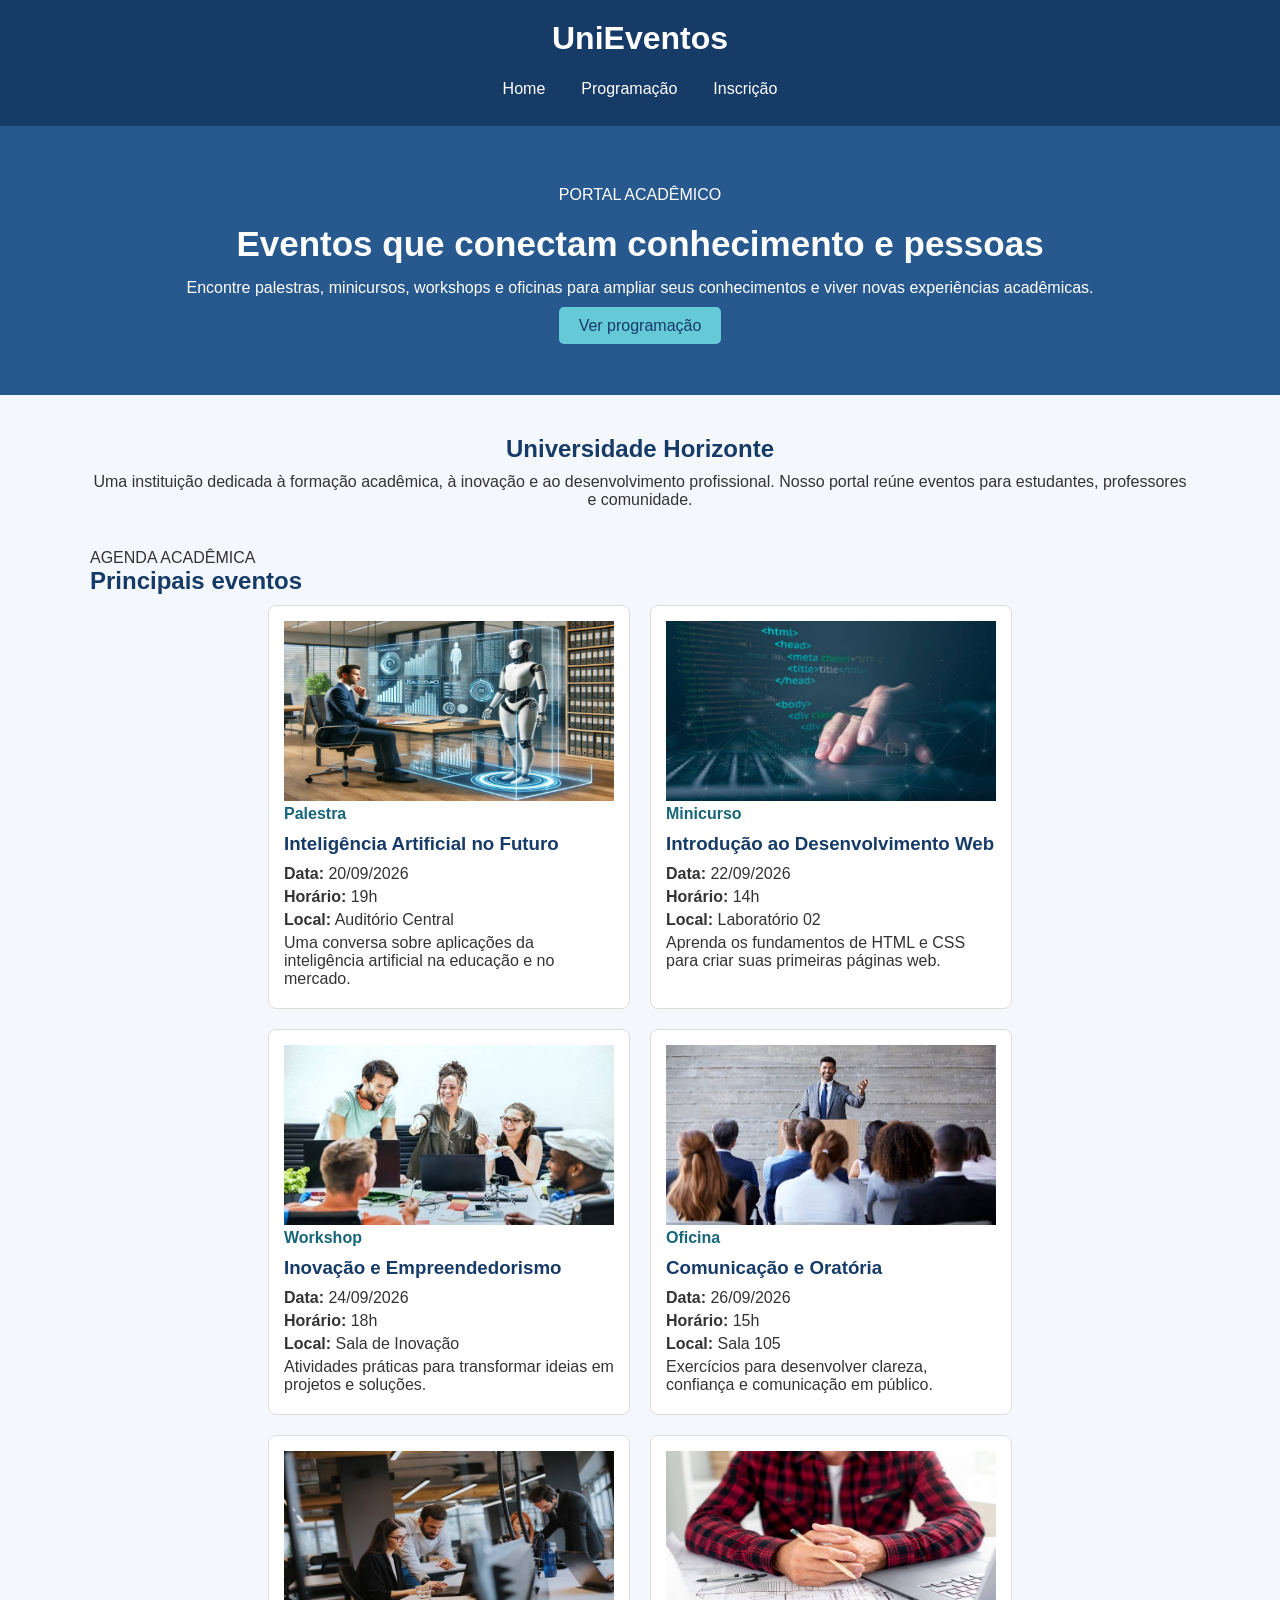
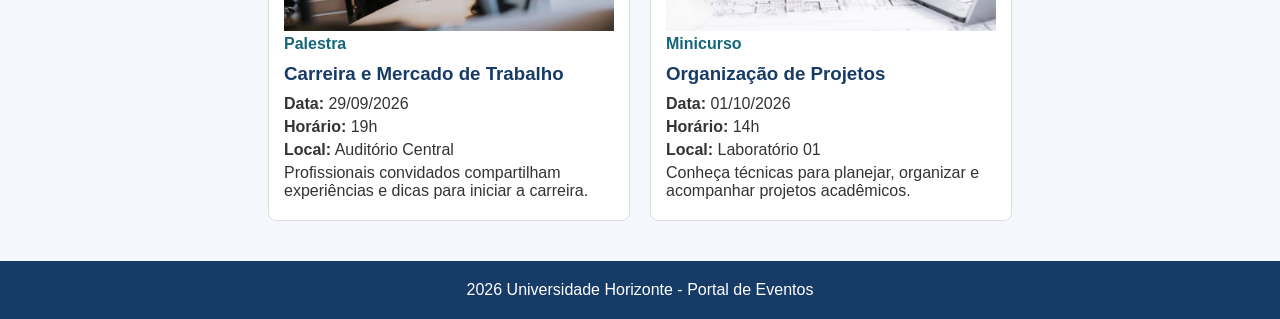
<file: index.html>
<!DOCTYPE html>
<html lang="pt-BR">

<head>
    <meta charset="UTF-8">
    <meta name="viewport" content="width=device-width, initial-scale=1.0">
    <title>Eventos Universitários</title>
    <link rel="stylesheet" href="style.css">
</head>

<body>
    <header class="cabecalho">
        <h1>UniEventos</h1>
        <nav class="navbar">
            <a href="index.html">Home</a>
            <a href="programacao.html">Programação</a>
            <a href="inscricao.html">Inscrição</a>
        </nav>
    </header>

    <main>
        <section class="hero">
            <div>
                <p class="destaque">PORTAL ACADÊMICO</p>
                <h2>Eventos que conectam conhecimento e pessoas</h2>
                <p>Encontre palestras, minicursos, workshops e oficinas para ampliar seus conhecimentos e viver novas
                    experiências acadêmicas.</p>
                <a class="botao" href="programacao.html">Ver programação</a>
            </div>
        </section>

        <section class="instituicao">
            <h2>Universidade Horizonte</h2>
            <p>Uma instituição dedicada à formação acadêmica, à inovação e ao desenvolvimento profissional. Nosso portal
                reúne eventos para estudantes, professores e comunidade.</p>
        </section>

        <section class="eventos">
            <div class="titulo-secao">
                <p class="destaque">AGENDA ACADÊMICA</p>
                <h2>Principais eventos</h2>
            </div>

            <div class="cards">
                <article class="card">
                    <img src="./images/inteligencia-artificial.jpg" alt="Inteligência artificial no futuro">
                    <div class="card-conteudo">
                        <span class="categoria">Palestra</span>
                        <h3>Inteligência Artificial no Futuro</h3>
                        <p><strong>Data:</strong> 20/09/2026</p>
                        <p><strong>Horário:</strong> 19h</p>
                        <p><strong>Local:</strong> Auditório Central</p>
                        <p>Uma conversa sobre aplicações da inteligência artificial na educação e no mercado.</p>
                    </div>
                </article>

                <article class="card">
                    <img src="./images/desenvolvimento-web.jpg" alt="Introdução ao desenvolvimento web">
                    <div class="card-conteudo">
                        <span class="categoria">Minicurso</span>
                        <h3>Introdução ao Desenvolvimento Web</h3>
                        <p><strong>Data:</strong> 22/09/2026</p>
                        <p><strong>Horário:</strong> 14h</p>
                        <p><strong>Local:</strong> Laboratório 02</p>
                        <p>Aprenda os fundamentos de HTML e CSS para criar suas primeiras páginas web.</p>
                    </div>
                </article>

                <article class="card">
                    <img src="./images/inovacao-empreendedorismo.jpg" alt="Inovação e Empreendedorismo">
                    <div class="card-conteudo">
                        <span class="categoria">Workshop</span>
                        <h3>Inovação e Empreendedorismo</h3>
                        <p><strong>Data:</strong> 24/09/2026</p>
                        <p><strong>Horário:</strong> 18h</p>
                        <p><strong>Local:</strong> Sala de Inovação</p>
                        <p>Atividades práticas para transformar ideias em projetos e soluções.</p>
                    </div>
                </article>

                <article class="card">
                    <img src="./images/comunicacao.jpg" alt="Comunicação e oratória">
                    <div class="card-conteudo">
                        <span class="categoria">Oficina</span>
                        <h3>Comunicação e Oratória</h3>
                        <p><strong>Data:</strong> 26/09/2026</p>
                        <p><strong>Horário:</strong> 15h</p>
                        <p><strong>Local:</strong> Sala 105</p>
                        <p>Exercícios para desenvolver clareza, confiança e comunicação em público.</p>
                    </div>
                </article>

                <article class="card">
                    <img src="./images/carreira-mercado.jpg" alt="Carreira e mercado de trabalho">
                    <div class="card-conteudo">
                        <span class="categoria">Palestra</span>
                        <h3>Carreira e Mercado de Trabalho</h3>
                        <p><strong>Data:</strong> 29/09/2026</p>
                        <p><strong>Horário:</strong> 19h</p>
                        <p><strong>Local:</strong> Auditório Central</p>
                        <p>Profissionais convidados compartilham experiências e dicas para iniciar a carreira.</p>
                    </div>
                </article>

                <article class="card">
                    <img src="./images/organizacao-projetos.jpg" alt="Organização de projetos">
                    <div class="card-conteudo">
                        <span class="categoria">Minicurso</span>
                        <h3>Organização de Projetos</h3>
                        <p><strong>Data:</strong> 01/10/2026</p>
                        <p><strong>Horário:</strong> 14h</p>
                        <p><strong>Local:</strong> Laboratório 01</p>
                        <p>Conheça técnicas para planejar, organizar e acompanhar projetos acadêmicos.</p>
                    </div>
                </article>
            </div>
        </section>
    </main>

    <footer class="rodape">
        <p> 2026 Universidade Horizonte - Portal de Eventos</p>
    </footer>
</body>

</html>
</file>
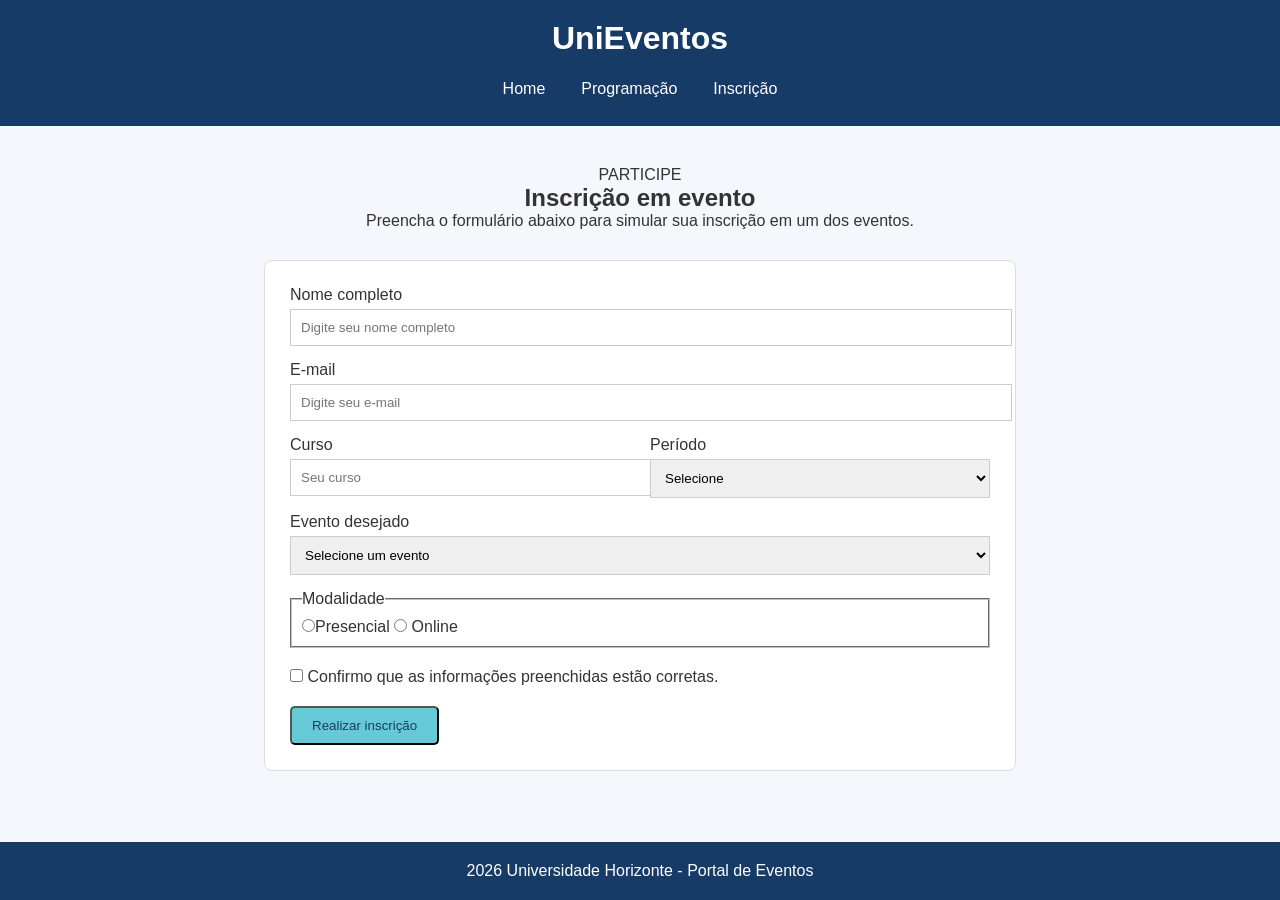
<file: inscricao.html>
<!DOCTYPE html>
<html lang="pt-BR">

<head>
    <meta charset="UTF-8">
    <meta name="viewport" content="width=device-width, initial-scale=1.0">
    <title>Inscrição - UniEventos</title>
    <link rel="stylesheet" href="style.css">
</head>

<body>
    <header class="cabecalho">
        <h1>UniEventos</h1>
        <nav class="navbar">
            <a href="index.html">Home</a>
            <a href="programacao.html">Programação</a>
            <a href="inscricao.html">Inscrição</a>
        </nav>
    </header>

    <main class="pagina">
        <section class="cabecalho-pagina">
            <p class="destaque">PARTICIPE</p>
            <h1>Inscrição em evento</h1>
            <p>Preencha o formulário abaixo para simular sua inscrição em um dos eventos.</p>
        </section>

        <section class="formulario-container">
            <form>
                <div class="grupo">
                    <label for="nome">Nome completo</label>
                    <input type="text" id="nome" name="nome" placeholder="Digite seu nome completo" required>
                </div>

                <div class="grupo">
                    <label for="email">E-mail</label>
                    <input type="email" id="email" name="email" placeholder="Digite seu e-mail" required>
                </div>

                <div class="linha-form">
                    <div class="grupo">
                        <label for="curso">Curso</label>
                        <input type="text" id="curso" name="curso" placeholder="Seu curso" required>
                    </div>

                    <div class="grupo">
                        <label for="periodo">Período</label>
                        <select id="periodo" name="periodo" required>
                            <option value="">Selecione</option>
                            <option>1º período</option>
                            <option>2º período</option>
                            <option>3º período</option>
                            <option>4º período</option>
                            <option>5º período</option>
                            <option>6º período</option>
                            <option>7º período</option>
                            <option>8º período</option>
                            <option>9º período</option>
                            <option>10º período</option>
                        </select>
                    </div>
                </div>

                <div class="grupo">
                    <label for="evento">Evento desejado</label>
                    <select id="evento" name="evento" required>
                        <option value="">Selecione um evento</option>
                        <option>Inteligência Artificial no Futuro</option>
                        <option>Introdução ao Desenvolvimento Web</option>
                        <option>Inovação e Empreendedorismo</option>
                        <option>Comunicação e Oratória</option>
                        <option>Carreira e Mercado de Trabalho</option>
                        <option>Organização de Projetos</option>
                    </select>
                </div>

                <fieldset>
                    <legend>Modalidade</legend>
                    <label class="radio"><input type="radio" name="modalidade" value="presencial" required>Presencial</label>
                    <label class="radio"><input type="radio" name="modalidade" value="online" required> Online</label>
                </fieldset>

                <label class="checkbox">
                    <input type="checkbox" name="confirmacao" required>
                    Confirmo que as informações preenchidas estão corretas.
                </label>

                <button class="botao" type="submit">Realizar inscrição</button>
            </form>
        </section>
    </main>

    <footer class="rodape">
        <p>2026 Universidade Horizonte - Portal de Eventos</p>
    </footer>

</body>

</html>
</file>
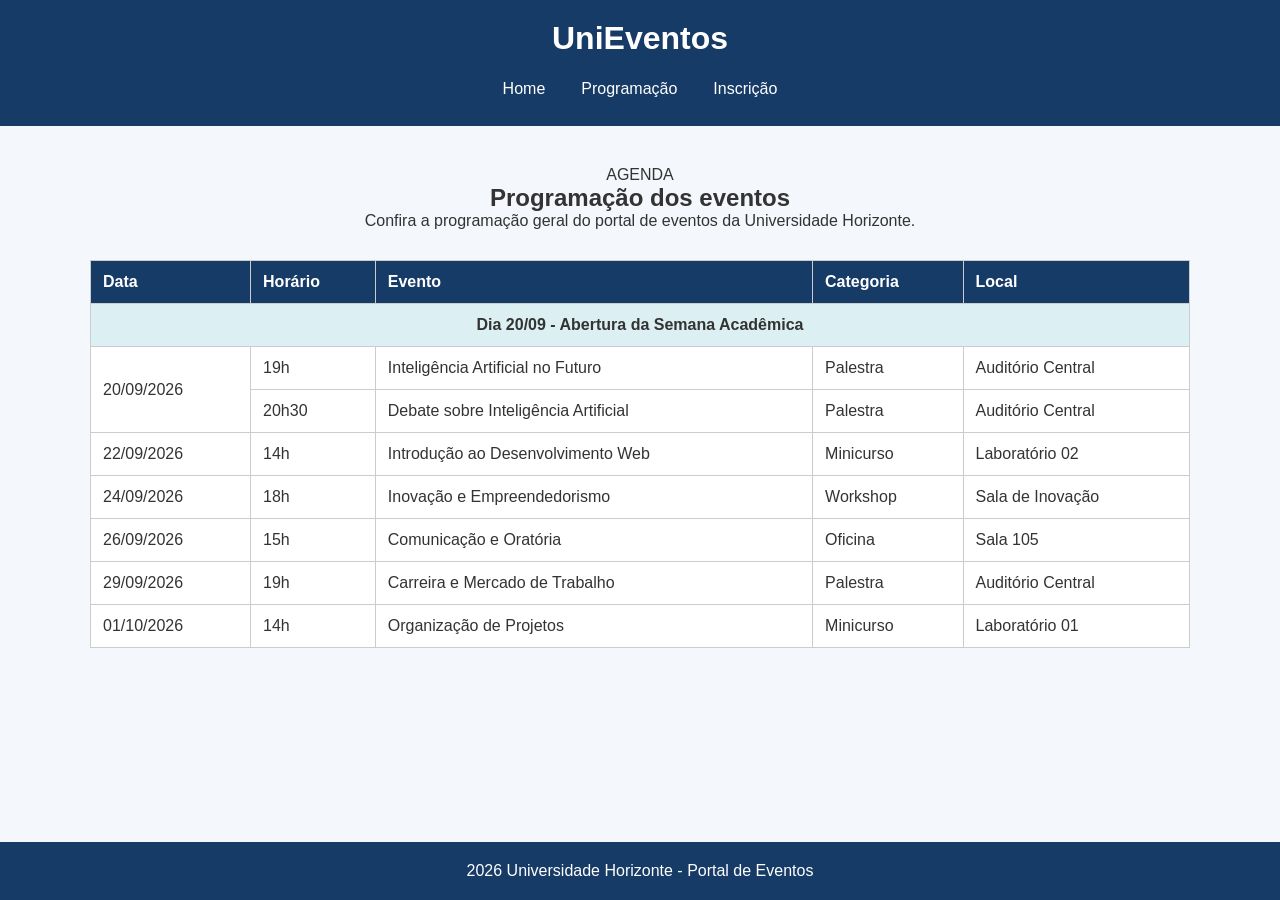
<file: programacao.html>
<!DOCTYPE html>
<html lang="pt-BR">

<head>
    <meta charset="UTF-8">
    <meta name="viewport" content="width=device-width, initial-scale=1.0">
    <title>Programação - UniEventos</title>
    <link rel="stylesheet" href="style.css">
</head>

<body>
    <header class="cabecalho">
        <h1>UniEventos</h1>
        <nav class="navbar">
            <a href="index.html">Home</a>
            <a href="programacao.html">Programação</a>
            <a href="inscricao.html">Inscrição</a>
        </nav>
    </header>

    <main class="pagina">
        <section class="cabecalho-pagina">
            <p class="destaque">AGENDA</p>
            <h1>Programação dos eventos</h1>
            <p>Confira a programação geral do portal de eventos da Universidade Horizonte.</p>
        </section>

        <section class="tabela-container">
            <table>
                <thead>
                    <tr>
                        <th>Data</th>
                        <th>Horário</th>
                        <th>Evento</th>
                        <th>Categoria</th>
                        <th>Local</th>
                    </tr>
                </thead>
                <tbody>
                    <tr>
                        <td colspan="5" class="intervalo">Dia 20/09 - Abertura da Semana Acadêmica</td>
                    </tr>

                    <tr>
                        <td rowspan="2">20/09/2026</td>
                        <td>19h</td>
                        <td>Inteligência Artificial no Futuro</td>
                        <td>Palestra</td>
                        <td>Auditório Central</td>
                    </tr>

                    <tr>
                        <td>20h30</td>
                        <td>Debate sobre Inteligência Artificial</td>
                        <td>Palestra</td>
                        <td>Auditório Central</td>
                    </tr>

                    <tr>
                        <td>22/09/2026</td>
                        <td>14h</td>
                        <td>Introdução ao Desenvolvimento Web</td>
                        <td>Minicurso</td>
                        <td>Laboratório 02</td>
                    </tr>

                    <tr>
                        <td>24/09/2026</td>
                        <td>18h</td>
                        <td>Inovação e Empreendedorismo</td>
                        <td>Workshop</td>
                        <td>Sala de Inovação</td>
                    </tr>

                    <tr>
                        <td>26/09/2026</td>
                        <td>15h</td>
                        <td>Comunicação e Oratória</td>
                        <td>Oficina</td>
                        <td>Sala 105</td>
                    </tr>

                    <tr>
                        <td>29/09/2026</td>
                        <td>19h</td>
                        <td>Carreira e Mercado de Trabalho</td>
                        <td>Palestra</td>
                        <td>Auditório Central</td>
                    </tr>

                    <tr>
                        <td>01/10/2026</td>
                        <td>14h</td>
                        <td>Organização de Projetos</td>
                        <td>Minicurso</td>
                        <td>Laboratório 01</td>
                    </tr>
                </tbody>
            </table>
        </section>
    </main>

    <footer class="rodape">
        <p>2026 Universidade Horizonte - Portal de Eventos</p>
    </footer>

</body>

</html>
</file>
<file: style.css>
* {
    margin: 0;
    padding: 0;
}

body {
    font-family: Arial, sans-serif;
    background-color: #f4f7fb;
    color: #333;
    min-height: 100vh;
    display: flex;
    flex-direction: column;
}

.cabecalho {
    background-color: #173b67;
    padding: 20px;
    text-align: center;
}

.cabecalho h1 {
    color: white;
    margin-bottom: 15px;
}

.navbar {
    display: flex;
    justify-content: center;
    gap: 20px;
}

.navbar a {
    color: white;
    text-decoration: none;
    padding: 8px;
}

.navbar a:hover {
    background-color: #28598e;
}

.hero {
    background-color: #28598e;
    color: white;
    padding: 60px 20px;
    text-align: center;
}

.hero h2 {
    font-size: 35px;
    margin-bottom: 15px;
}

.hero p {
    margin-bottom: 20px;
}

.botao {
    background-color: #65c9d7;
    color: #173b67;
    padding: 10px 20px;
    text-decoration: none;
    border-radius: 5px;
}

.instituicao,
.eventos,
.pagina {
    width: 90%;
    max-width: 1100px;
    margin: 40px auto;
}

.instituicao {
    text-align: center;
}

.instituicao h2,
.eventos h2 {
    color: #173b67;
    margin-bottom: 10px;
}

.cards {
    display: flex;
    flex-wrap: wrap;
    justify-content: center;
    gap: 20px;
}

.card {
    background-color: white;
    width: 30%;
    padding: 15px;
    border: 1px solid #ddd;
    border-radius: 8px;
}

.card img {
    width: 100%;
    height: 180px;
}

.card h3 {
    color: #173b67;
    margin: 10px 0;
}

.card p {
    margin-bottom: 5px;
}

.categoria {
    color: #176579;
    font-weight: bold;
}

.cabecalho-pagina {
    text-align: center;
    margin-bottom: 30px;
}

.cabecalho-pagina h2 {
    color: #173b67;
    margin-bottom: 10px;
}

table {
    width: 100%;
    background-color: white;
    border-collapse: collapse;
}

th,
td {
    padding: 12px;
    border: 1px solid #ccc;
    text-align: left;
}

th {
    background-color: #173b67;
    color: white;
}

.intervalo {
    text-align: center;
    font-weight: bold;
    background-color: #dceff2;
}

.formulario-container {
    width: 80%;
    max-width: 700px;
    margin: auto;
    background-color: white;
    padding: 25px;
    border: 1px solid #ddd;
    border-radius: 8px;
}

.grupo {
    margin-bottom: 15px;
}

.grupo label {
    display: block;
    margin-bottom: 5px;
}

input[type="text"],
input[type="email"],
select {
    width: 100%;
    padding: 10px;
    border: 1px solid #ccc;
}

.linha-form {
    display: flex;
    gap: 20px;
}

.linha-form .grupo {
    width: 50%;
}

fieldset {
    margin-bottom: 20px;
    padding: 10px;
}

.checkbox {
    display: block;
    margin-bottom: 20px;
}

.rodape {
    background-color: #173b67;
    color: white;
    text-align: center;
    padding: 20px;
}

main {
    flex: 1;
}

@media (max-width: 600px) {
    .navbar {
        flex-direction: column;
        gap: 5px;
    }

    .cards {
        flex-direction: column;
    }

    .card {
        width: auto;
    }

    .linha-form {
        flex-direction: column;
    }

    .linha-form .grupo {
        width: auto;
    }

    .hero h2 {
        font-size: 28px;
    }
}
</file>
